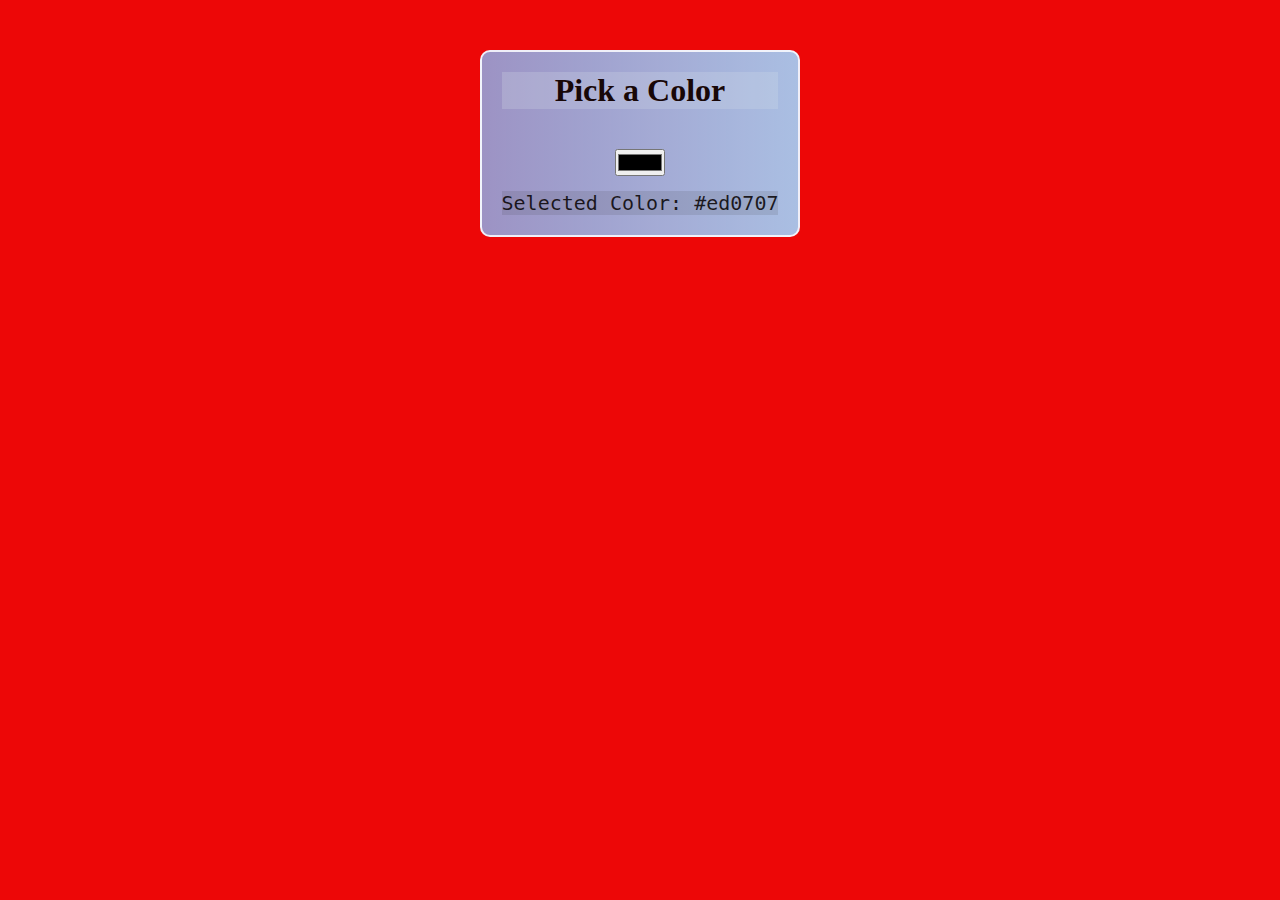
<file: Color Picker/index.html>
<!DOCTYPE html>
<html lang="en">
  <head>
    <meta charset="UTF-8" />
    <meta name="viewport" content="width=device-width, initial-scale=1.0" />
    <title>Color Picker</title>
    <link rel="stylesheet" href="style.css" />
    <link rel="icon" href="https://fav.farm/✅" />
  </head>
  <body>
    <div class="container">
      <h1>Pick a Color</h1>
      <input type="color" id="colorPicker" />
      <p>Selected Color: <span id="colorValue">#ed0707</span></p>
    </div>

    <script src="script.js"></script>
  </body>
</html>
</file>
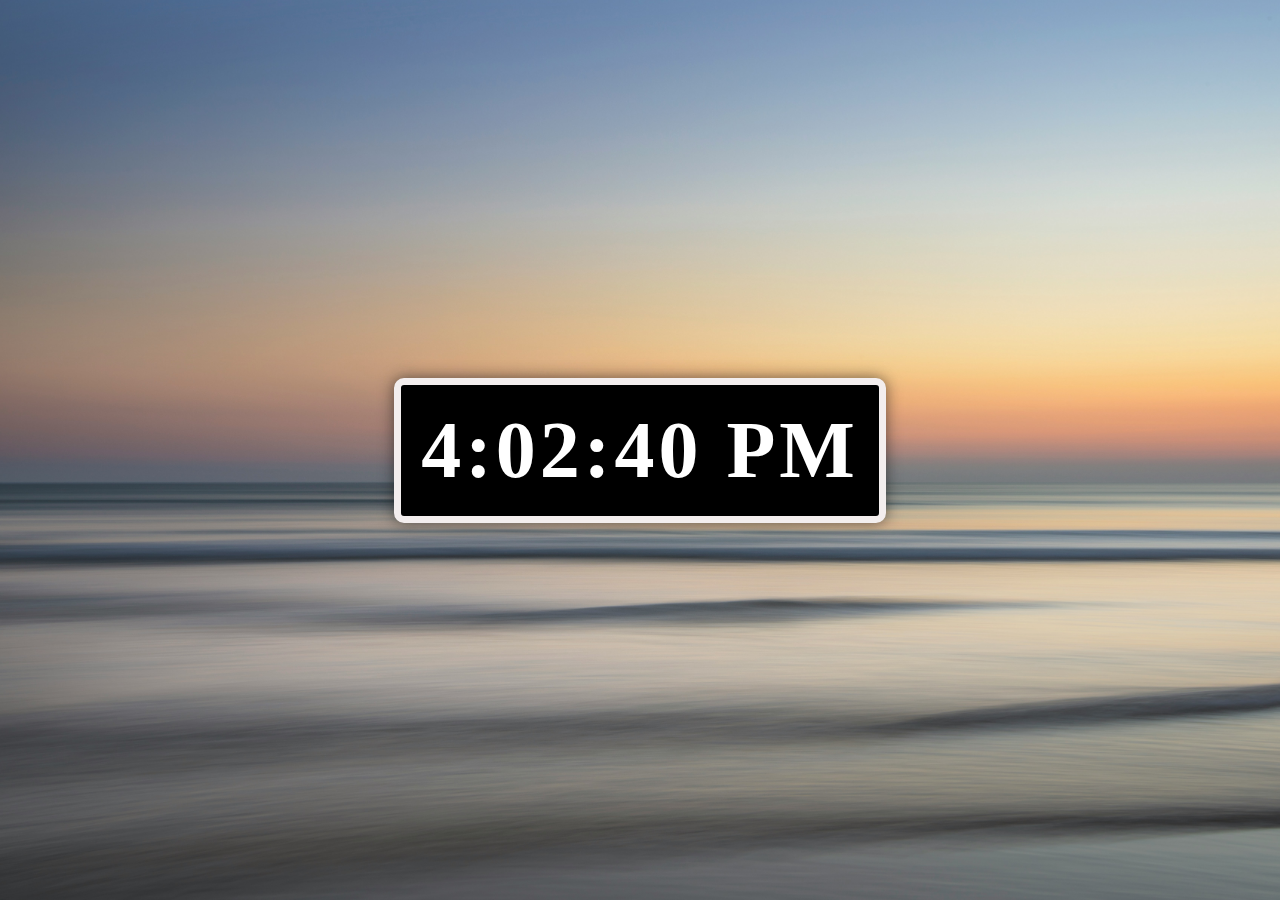
<file: Digital Clock/index.html>
<!DOCTYPE html>
<html lang="en">
  <head>
    <meta charset="UTF-8" />
    <meta name="viewport" content="width=device-width, initial-scale=1.0" />
    <title>Digital Clock</title>
    <link rel="icon" href="https://fav.farm/✅" />
    <link rel="stylesheet" href="style.css" />
  </head>

  <body>
    <div class="clock">
      <div class="time" id="time"></div>
    </div>

    <script src="script.js"></script>
  </body>
</html>
</file>
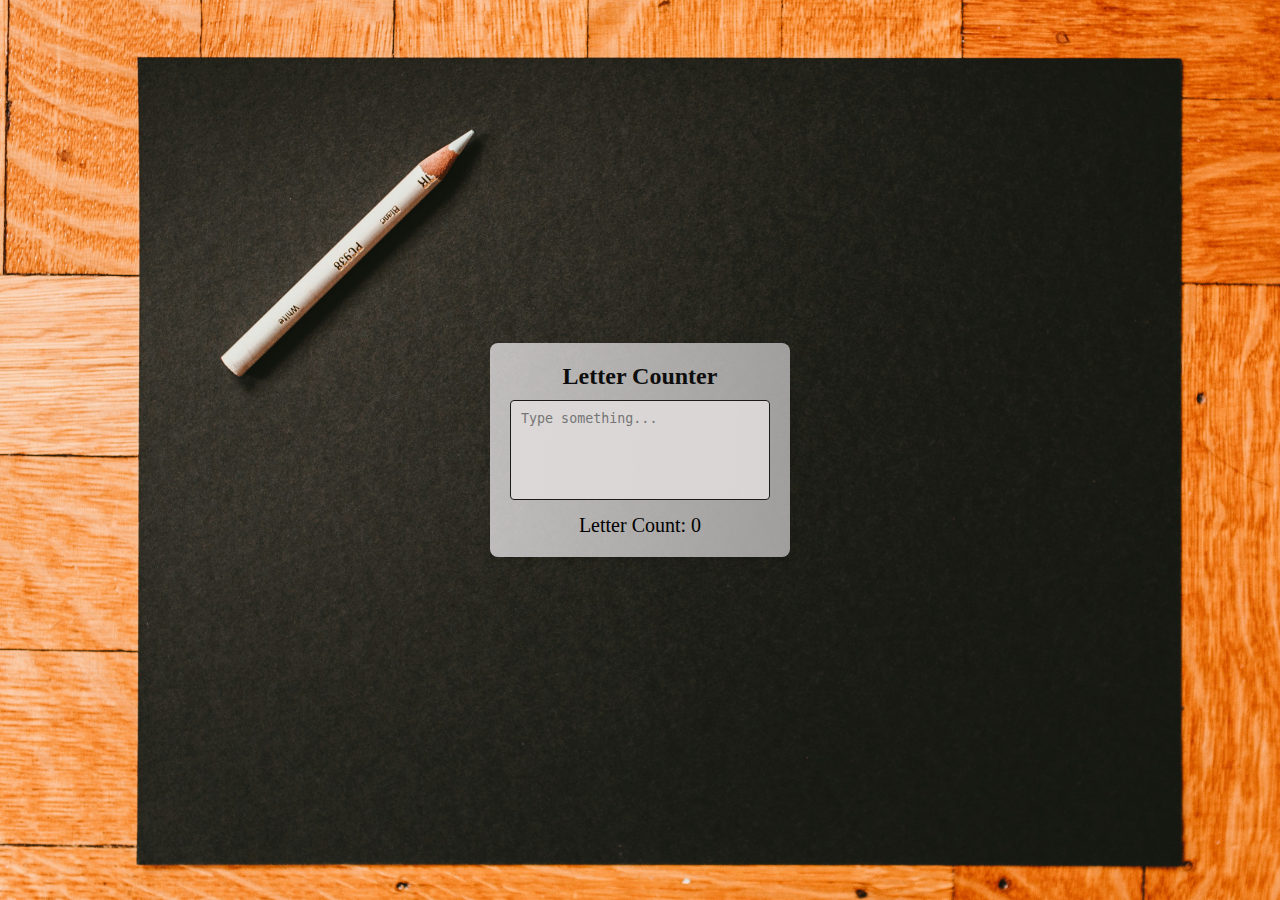
<file: Letter Counter/index.html>
<!DOCTYPE html>
<html lang="en">
  <head>
    <meta charset="UTF-8" />
    <meta name="viewport" content="width=device-width, initial-scale=1.0" />
    <title>Letter Counter</title>
    <link rel="stylesheet" href="style.css" />
    <link rel="icon" href="https://fav.farm/✅" />
  </head>
  <body>
    <div class="container">
      <h1>Letter Counter</h1>
      <textarea
        id="inputText"
        placeholder="Type something..."
        oninput="countLetters()"
      ></textarea>
      <p>Letter Count: <span id="letterCount">0</span></p>
    </div>
    <script src="script.js"></script>
  </body>
</html>
</file>
<file: Color Picker/style.css>
* {
  margin: 0;
  padding: 0;
  box-sizing: border-box;
}

body {
  font-family: Arial, sans-serif;
  text-align: center;
  padding: 50px;
  background-color: #ed0707;
}

.container {
  display: inline-block;
  padding: 20px;
  border: 2.5px solid #fcfcffde;
  background-image: linear-gradient(
    to right,
    rgba(135, 183, 245, 0.795),
    rgba(164, 206, 245, 0.925)
  );
  border-radius: 10px;
}

h1 {
  margin-bottom: 20px;
  color: rgb(24, 7, 7);
  background-color: rgba(217, 226, 235, 0.24);
  font-family: "Times New Roman", Times, serif;
}

input[type="color"] {
  margin-top: 20px;
}

p {
  margin-top: 15px;
  font-size: 20px;
  font-family: monospace;
  color: rgba(5, 0, 0, 0.842);
  background-color: #33333321;
}
</file>
<file: Digital Clock/style.css>
* {
  margin: 0;
  padding: 0;
  box-sizing: border-box;
}

body {
  font-family: "Roboto", sans-serif;
  background-color: black;
  display: flex;
  justify-content: center;
  align-items: center;
  height: 100vh;
  color: white;
  background-image: url(/Digital\ Clock/images/background.jpg);
  background-size: cover;
}

.clock {
  display: flex;
  justify-content: center;
  align-items: center;
  border: 7px solid rgb(243, 238, 238);
  border-radius: 10px;
  padding: 20px;
  background-color: black;
  box-shadow: 0 0 15px rgba(22, 21, 21, 0.6);
}

.time {
  font-size: 80px;
  font-weight: bold;
  color: white;
  letter-spacing: 4px;
  text-transform: uppercase;
  font-family: serif;
}
</file>
<file: Letter Counter/style.css>
* {
  margin: 0;
  padding: 0;
  box-sizing: border-box;
}

body {
  font-family: Arial, sans-serif;
  /* background-color: #f4f4f9; */
  /* background-image: linear-gradient(
    rgba(228, 11, 236, 0.726),
    rgba(255, 0, 0, 0.623)
  ); */
  background-image: url(/Letter\ Counter/images/background.jpg);
  background-size: cover;
  display: flex;
  justify-content: center;
  align-items: center;
  height: 100vh;
}
.container {
  background-image: linear-gradient(
    to right,
    rgba(245, 243, 245, 0.726),
    rgba(199, 197, 197, 0.767)
  );
  padding: 20px;
  border-radius: 8px;
  box-shadow: 0 4px 6px rgba(0, 0, 0, 0.1);
  width: 300px;
  text-align: center;
}
textarea {
  width: 100%;
  height: 100px;
  margin-top: 10px;
  padding: 10px;
  border: 1px solid #1b1b1b;
  background-color: rgba(223, 219, 219, 0.904);
  border-radius: 4px;
  resize: none;
}
p {
  margin-top: 10px;
  font-size: 20px;
  font-family: cursive;
}
h1 {
  font-size: 24px;
  color: #0e0d0d;
  font-family: "Times New Roman", Times, serif;
}
</file>
